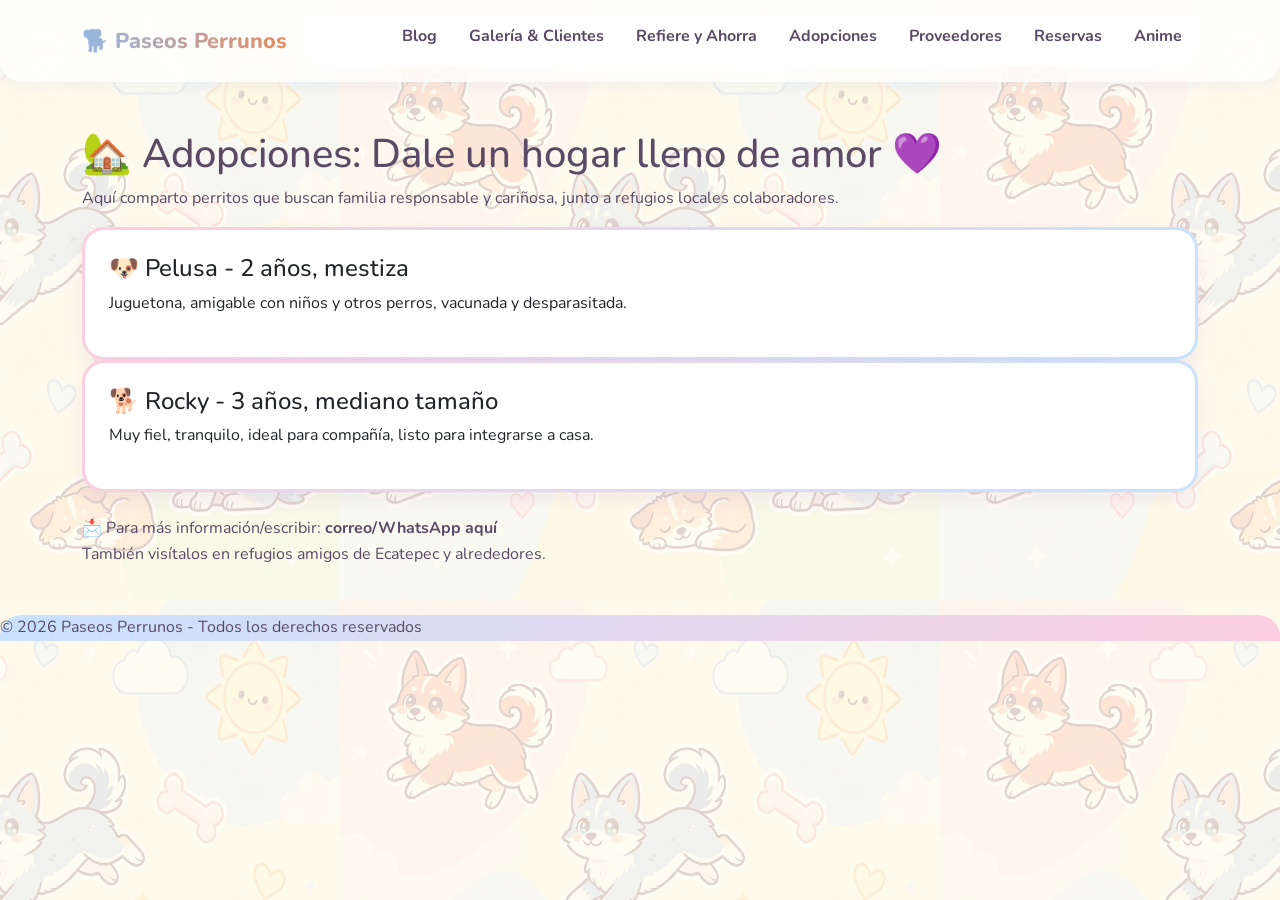
<file: adopciones.html>
<!DOCTYPE html>
<html lang="es">
<head>
  <meta charset="UTF-8">
  <meta name="viewport" content="width=device-width,initial-scale=1.0">
  <title>Adopciones | Paseos Perrunos</title>
  <link href="https://cdn.jsdelivr.net/npm/bootstrap@5.3.3/dist/css/bootstrap.min.css" rel="stylesheet">
  <link rel="stylesheet" href="css/estilos.css">
</head>
<body>
<nav class="navbar navbar-expand-lg">
  <div class="container">
    <a class="navbar-brand" href="index.html">🐕 Paseos Perrunos</a>
    <button class="navbar-toggler" data-bs-toggle="collapse" data-bs-target="#navMenu">
      <span class="navbar-toggler-icon"></span>
    </button>
    <div class="collapse navbar-collapse" id="navMenu">
      <ul class="navbar-nav ms-auto">
        <li class="nav-item"><a class="nav-link" href="blog.html">Blog</a></li>
        <li class="nav-item"><a class="nav-link" href="galeria-testimonios.html">Galería & Clientes</a></li>
        <li class="nav-item"><a class="nav-link" href="referidos.html">Refiere y Ahorra</a></li>
        <li class="nav-item"><a class="nav-link" href="adopciones.html">Adopciones</a></li>
        <li class="nav-item"><a class="nav-link" href="proveedores.html">Proveedores</a></li>
        <li class="nav-item"><a class="nav-link" href="reservas.html">Reservas</a></li>
        <li class="nav-item"><a class="nav-link" href="anime.html">Anime</a></li>
      </ul>
    </div>
  </div>
</nav>

<main class="container my-5">
    <h1 class="flotar">🏡 Adopciones: Dale un hogar lleno de amor 💜</h1>
    <p>Aquí comparto perritos que buscan familia responsable y cariñosa, junto a refugios locales colaboradores.</p>

    <div class="card p-4">
        <h4>🐶 Pelusa - 2 años, mestiza</h4>
        <p>Juguetona, amigable con niños y otros perros, vacunada y desparasitada.</p>
    </div>
    <div class="card p-4">
        <h4>🐕 Rocky - 3 años, mediano tamaño</h4>
        <p>Muy fiel, tranquilo, ideal para compañía, listo para integrarse a casa.</p>
    </div>

    <p class="mt-4">📩 Para más información/escribir: <strong>correo/WhatsApp aquí</strong><br>
    También visítalos en refugios amigos de Ecatepec y alrededores.</p>
</main>

<footer>© 2026 Paseos Perrunos - Todos los derechos reservados</footer>
<script src="https://cdn.jsdelivr.net/npm/bootstrap@5.3.3/dist/js/bootstrap.bundle.min.js"></script>
<script src="js/script.js"></script>
</body>
</html>
</file>
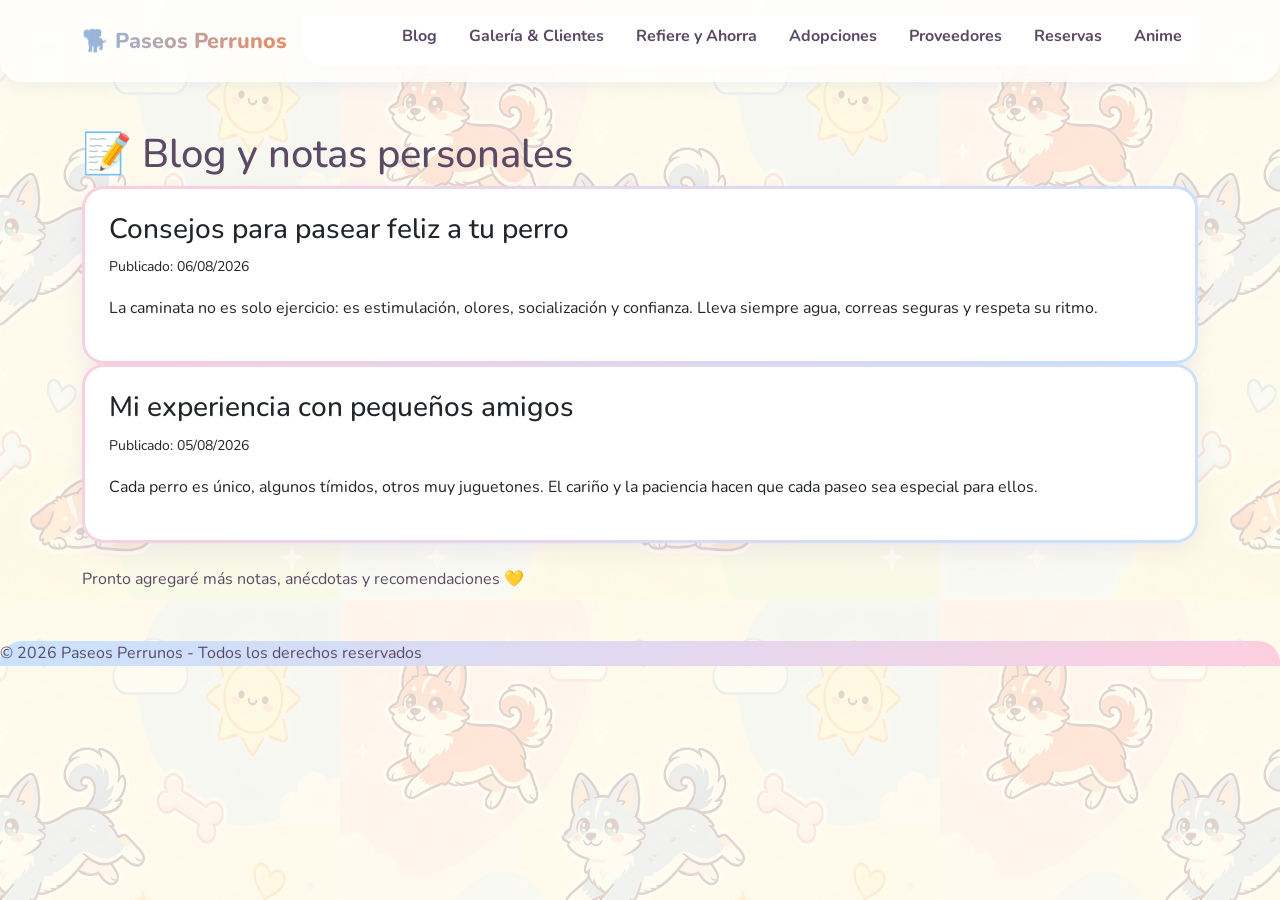
<file: blog.html>
<!DOCTYPE html>
<html lang="es">
<head>
  <meta charset="UTF-8">
  <meta name="viewport" content="width=device-width,initial-scale=1.0">
  <title>Blog | Paseos Perrunos</title>
  <link href="https://cdn.jsdelivr.net/npm/bootstrap@5.3.3/dist/css/bootstrap.min.css" rel="stylesheet">
  <link rel="stylesheet" href="css/estilos.css">
</head>
<body>
<nav class="navbar navbar-expand-lg">
  <div class="container">
    <a class="navbar-brand" href="index.html">🐕 Paseos Perrunos</a>
    <button class="navbar-toggler" data-bs-toggle="collapse" data-bs-target="#navMenu">
      <span class="navbar-toggler-icon"></span>
    </button>
    <div class="collapse navbar-collapse" id="navMenu">
      <ul class="navbar-nav ms-auto">
        <li class="nav-item"><a class="nav-link" href="blog.html">Blog</a></li>
        <li class="nav-item"><a class="nav-link" href="galeria-testimonios.html">Galería & Clientes</a></li>
        <li class="nav-item"><a class="nav-link" href="referidos.html">Refiere y Ahorra</a></li>
        <li class="nav-item"><a class="nav-link" href="adopciones.html">Adopciones</a></li>
        <li class="nav-item"><a class="nav-link" href="proveedores.html">Proveedores</a></li>
        <li class="nav-item"><a class="nav-link" href="reservas.html">Reservas</a></li>
        <li class="nav-item"><a class="nav-link" href="anime.html">Anime</a></li>
      </ul>
    </div>
  </div>
</nav>

<main class="container my-5">
    <h1 class="flotar">📝 Blog y notas personales</h1>
    
    <div class="card p-4">
        <h3>Consejos para pasear feliz a tu perro</h3>
        <p><small>Publicado: 06/08/2026</small></p>
        <p>La caminata no es solo ejercicio: es estimulación, olores, socialización y confianza. Lleva siempre agua, correas seguras y respeta su ritmo.</p>
    </div>

    <div class="card p-4">
        <h3>Mi experiencia con pequeños amigos</h3>
        <p><small>Publicado: 05/08/2026</small></p>
        <p>Cada perro es único, algunos tímidos, otros muy juguetones. El cariño y la paciencia hacen que cada paseo sea especial para ellos.</p>
    </div>

    <p class="mt-4">Pronto agregaré más notas, anécdotas y recomendaciones 💛</p>
</main>

<footer>© 2026 Paseos Perrunos - Todos los derechos reservados</footer>
<script src="https://cdn.jsdelivr.net/npm/bootstrap@5.3.3/dist/js/bootstrap.bundle.min.js"></script>
<script src="js/script.js"></script>
</body>
</html>
</file>
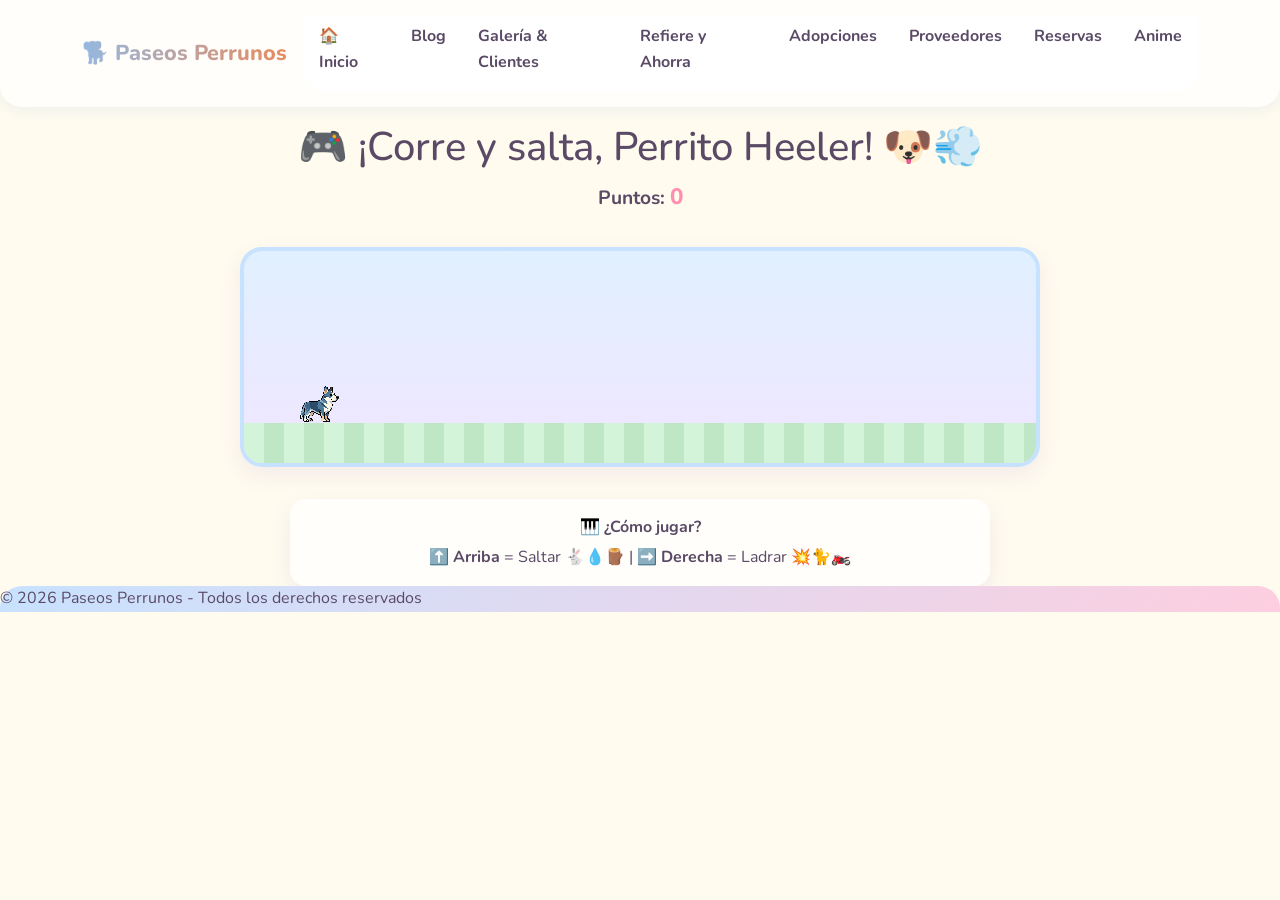
<file: juego-perrito.html>
<!DOCTYPE html>
<html lang="es">
<head>
  <meta charset="UTF-8">
  <meta name="viewport" content="width=device-width, initial-scale=1.0">
  <title>Juego Perrito Heeler 🐾 | Paseos Perrunos</title>
  <link href="https://cdn.jsdelivr.net/npm/bootstrap@5.3.3/dist/css/bootstrap.min.css" rel="stylesheet">
  <link rel="stylesheet" href="css/estilos.css">

  <!-- ✅ Precarga imágenes -->
  <script>
    const imagenes = [
      "imagenes/perrito-normal.png",
      "imagenes/perrito-saltando.png",
      "imagenes/perrito-ladrando.png"
    ];
    imagenes.forEach(ruta => { const img = new Image(); img.src = ruta; });
  </script>

  <style>
    /* ---------- ESTILOS ---------- */
    :root {
      --perrito-azul: #94B8E0;
      --perrito-cobre: #E88C60;
      --fondo-juego: #FFF8E6;
      --borde-suave: #C7E2FF;
      --texto-juego: #5A4A66;
    }

    body {
      background: var(--fondo-juego);
      overflow-x: hidden;
    }

    h1 { margin-top: 1rem; }

    #areaJuego {
      width: min(95%, 800px);
      height: 220px;
      margin: 2rem auto;
      background: linear-gradient(#e0f0ff, #f0e6ff);
      border: 4px solid var(--borde-suave);
      border-radius: 22px;
      position: relative;
      overflow: hidden;
      box-shadow: var(--sombra-cute, 0 6px 15px rgba(148,184,224,0.2));
    }

    .suelo {
      position: absolute;
      bottom: 0;
      width: 100%;
      height: 40px;
      background: repeating-linear-gradient(90deg, #D4F4D9 0px, #D4F4D9 20px, #bfe6c5 20px, #bfe6c5 40px);
    }

    /* 🐕 SIN VOLTEO: orientación correcta tal cual tu imagen */
    #perrito {
      width: 70px;
      height: 55px;
      position: absolute;
      bottom: 32px;
      left: 40px;
      background: url("imagenes/perrito-normal.png") center/contain no-repeat;
      background-size: contain;
      background-position: bottom center;
      transition: bottom 0.1s ease;
      image-rendering: pixelated;
      backface-visibility: hidden;
      z-index: 10;
    }

    .saltando {
      background-image: url("imagenes/perrito-saltando.png") !important;
      animation: salto 0.6s ease-out;
    }
    .ladrando {
      background-image: url("imagenes/perrito-ladrando.png") !important;
      animation: ladrido 0.3s ease 2;
    }

    @keyframes salto {
      0% { bottom: 32px; }
      50% { bottom: 115px; }
      100% { bottom: 32px; }
    }
    @keyframes ladrido {
      0% { transform: scale(1); }
      50% { transform: scale(1.25) rotate(6deg); }
      100% { transform: scale(1); }
    }

    /* 🧱 Objetos */
    .objeto {
      position: absolute;
      bottom: 32px;
      right: -60px;
      font-size: 34px;
      transform: scale(0.75);
      transform-origin: bottom center;
      animation: desplazar 3.2s linear infinite;
    }
    .destruible { transition: opacity 0.2s, transform 0.2s; }
    .eliminado { opacity: 0; transform: scale(0); }

    @keyframes desplazar {
      0% { right: -60px; }
      100% { right: 110%; }
    }

    .info-juego {
      text-align: center;
      font-size: 1.2rem;
      font-weight: 700;
      color: var(--texto-juego);
    }
    .puntuacion {
      font-size: 1.4rem;
      color: var(--acento-corazon);
      font-weight: 800;
    }
    .mensaje-fin {
      position: absolute;
      top: 50%; left: 50%;
      transform: translate(-50%, -50%);
      background: rgba(255,255,255,0.92);
      padding: 2rem;
      border-radius: 22px;
      text-align: center;
      border:3px solid var(--azul-heeler);
      z-index:20;
    }
    .oculto { display: none; }

    .controles {
      max-width: 700px;
      margin: 0 auto;
      background: rgba(255,255,255,0.7);
      border-radius: 16px;
      padding: 1rem;
      box-shadow: var(--sombra-cute, 0 4px 12px rgba(148,184,224,0.15));
    }

    @media(max-width: 600px){
      #perrito { width:60px; height:48px; }
      .objeto { font-size:28px; }
    }
    /* ====== ✅ CONTROLES TÁCTILES ====== */
    .controles-tactiles{
      display:none;
      gap:1.5rem;
      justify-content:center;
      margin-top:1rem;
      margin-bottom:1rem;
    }
    .btn-tactil{
      padding:12px 28px;
      font-size:18px;
      border-radius:12px;
      border:none;
      background:var(--perrito-cobre);
      color:white;
      font-weight:bold;
      box-shadow: 0 4px 8px rgba(232,140,96,0.3);
    }
    .btn-tactil:active{ transform:scale(0.95); }

    @media(max-width: 600px){
      .controles-tactiles{ display:flex; } /* 📱 Solo aparecen en celulares */      
    }
  </style>
</head>
<body>

<!-- 🧭 Navegación -->
<nav class="navbar navbar-expand-lg">
  <div class="container">
    <a class="navbar-brand" href="index.html">🐕 Paseos Perrunos</a>
    <button class="navbar-toggler" data-bs-toggle="collapse" data-bs-target="#navMenu">
      <span class="navbar-toggler-icon"></span>
    </button>
    <div class="collapse navbar-collapse" id="navMenu">
      <ul class="navbar-nav ms-auto">
        <li class="nav-item"><a class="nav-link" href="index.html">🏠 Inicio</a></li>
        <li class="nav-item"><a class="nav-link" href="blog.html">Blog</a></li>
        <li class="nav-item"><a class="nav-link" href="galeria-testimonios.html">Galería & Clientes</a></li>
        <li class="nav-item"><a class="nav-link" href="referidos.html">Refiere y Ahorra</a></li>
        <li class="nav-item"><a class="nav-link" href="adopciones.html">Adopciones</a></li>
        <li class="nav-item"><a class="nav-link" href="proveedores.html">Proveedores</a></li>
        <li class="nav-item"><a class="nav-link" href="reservas.html">Reservas</a></li>
        <li class="nav-item"><a class="nav-link" href="anime.html">Anime</a></li>
      </ul>
    </div>
  </div>
</nav>

<main class="container">
  <h1 class="flotar text-center">🎮 ¡Corre y salta, Perrito Heeler! 🐶💨</h1>

  <div class="info-juego mb-2">
    Puntos: <span id="puntos" class="puntuacion">0</span>
  </div>

  <div id="areaJuego">
    <div class="suelo"></div>
    <div id="perrito"></div>

    <div id="mensaje" class="mensaje-fin oculto">
      <h3>💥 ¡Terminó el juego!</h3>
      <p>Puntuación final: <span id="finalPts"></span></p>
      <button onclick="iniciarJuego()" class="btn-principal mt-2">🔄 Volver a jugar</button>
      <br><a href="index.html" class="btn-kawaii mt-2 d-inline-block">🏡 Volver al inicio</a>
    </div>
  </div>

  <div class="controles text-center">
    <p class="fw-bold mb-1">🎹 ¿Cómo jugar?</p>
    <span>⬆️ <b>Arriba</b> = Saltar 🐇💧🪵 | </span>
    <span>➡️ <b>Derecha</b> = Ladrar 💥🐈🏍️</span>
  </div>

  <!-- ✅ BOTONES PARA PANTALLAS TÁCTILES -->
  <div class="controles-tactiles">
    <button class="btn-tactil" ontouchstart="saltar(); return false;">⬆️ Saltar</button>
    <button class="btn-tactil" ontouchstart="ladrar(); return false;">➡️ Ladrar</button>
  </div>
</main>

<footer>© 2026 Paseos Perrunos - Todos los derechos reservados</footer>
<script src="https://cdn.jsdelivr.net/npm/bootstrap@5.3.3/dist/js/bootstrap.bundle.min.js"></script>

<script>
// ========== VARIABLES ==========
const perrito = document.getElementById('perrito');
const areaJuego = document.getElementById('areaJuego');
const puntosElem = document.getElementById('puntos');
const mensajeFin = document.getElementById('mensaje');
const finalPts = document.getElementById('finalPts');

let puntos = 0;
let jugando = false;
let velocidad = 3.2;
let temporizadorObjetos;
let saltoActivo = false;
let ladrandoActivo = false;

let distanciaMinima = 3800;   // Empieza MUY separado
let separacionExtra = 120;    // Se reduce POCO cada 10 puntos (antes 150, más suave)
const DISTANCIA_MINIMA_SEGURA = 2900; // 🛑 LÍMITE INFRANQUEABLE: JAMÁS BAJA DE AQUÍ

const listaObjetos = [
  {emoji:'🐇', tipo:'saltar'},
  {emoji:'💧', tipo:'saltar'},
  {emoji:'🪵', tipo:'saltar'},
  {emoji:'🐈', tipo:'ladrar'},
  {emoji:'🏍️', tipo:'ladrar'}
];

// ========== FUNCIONES ==========
function saltar(){
  // 🛑 Si está saltando: interrumpir, REINICIAR animación completamente
  if(saltoActivo){
    // Detener temporizador viejo
    clearTimeout(window.timeoutSalto);
    // Quitar clases y forzar reinicio visual
    perrito.classList.remove('saltando');
    saltoActivo = false;
    // ✅ TRUCO CLAVE: pequeño retardo para que el navegador detecte el cambio y repita animación
    void perrito.offsetWidth; 
  }

  // ✅ SIEMPRE cortar ladrido si está activo
  perrito.classList.remove('ladrando');
  ladrandoActivo = false;

  // ✅ INICIAR SALTO NUEVO, AHORA SÍ REPITE ANIMACIÓN
  saltoActivo = true;
  perrito.classList.add('saltando');

  // Guardamos temporizador para poder cancelarlo luego
  window.timeoutSalto = setTimeout(()=>{
    perrito.classList.remove('saltando');
    saltoActivo = false;
  }, 600);
}

function ladrar(){
  if(jugando && !ladrandoActivo){ // ✅ NUEVA VARIABLE SOLO PARA LADRIDO
    ladrandoActivo = true;
    perrito.classList.add('ladrando');
    
    document.querySelectorAll('.destruible').forEach(obj=>{
      const pos = obj.getBoundingClientRect();
      const perPos = perrito.getBoundingClientRect();
      if(pos.left - perPos.left < 140 && pos.left - perPos.left > -20 && !obj.classList.contains('eliminado')){
        obj.classList.add('eliminado');
        puntos +=5;
        actualizarPuntos();
        setTimeout(()=> obj.remove(),200);
      }
    });

    setTimeout(()=>{
      perrito.classList.remove('ladrando');
      ladrandoActivo=false;
    },600);
  }
}

function crearObjeto(){
  const info = listaObjetos[Math.floor(Math.random() * listaObjetos.length)];
  const obj = document.createElement('div');
  obj.className = 'objeto';
  obj.innerText = info.emoji;
  obj.dataset.tipo = info.tipo;

  if(info.tipo === 'ladrar') obj.classList.add('destruible');
  areaJuego.appendChild(obj);
  obj.style.animationDuration = `${velocidad}s`;

  const revisarColision = setInterval(()=>{
    const pPer = perrito.getBoundingClientRect();
    const pObj = obj.getBoundingClientRect();

    if(pObj.left < pPer.right - 20 && pObj.right > pPer.left + 5 && pObj.bottom > pPer.top + 2){
      let golpe = true;

      if(info.tipo === 'saltar' && saltoActivo) golpe=false;
      if(info.tipo === 'ladrar' && obj.classList.contains('eliminado')) golpe=false;

      if(golpe){
        clearInterval(revisarColision);
        finJuego();
      }
    }

    if(!obj.pasado && pObj.right < pPer.left){
      obj.pasado = true;
      puntos += 1; // ⭐ PUNTO POR ESQUIVAR
      actualizarPuntos(); // ⭐ ACTUALIZA SIEMPRE
      
      // Aceleración y ajuste distancia
      if(puntos %10 === 0 && velocidad > 1.6){
        velocidad -= 0.08;
        if(distanciaMinima > DISTANCIA_MINIMA_SEGURA){
          distanciaMinima -= separacionExtra;
          clearInterval(temporizadorObjetos);
          temporizadorObjetos = setInterval(crearObjeto, distanciaMinima);
        }
      }
    }

    if(pObj.right <0){
      clearInterval(revisarColision);
      obj.remove();
    }
  },50);
}

function actualizarPuntos(){
  puntosElem.textContent = puntos;
}

function finJuego(){
  jugando=false;
  clearInterval(temporizadorObjetos);
  finalPts.textContent = puntos;
  mensajeFin.classList.remove('oculto');
}

function iniciarJuego(){
  puntos=0; 
  velocidad=3.2; 
  jugando=true;
  distanciaMinima = 3800;
  actualizarPuntos();
  mensajeFin.classList.add('oculto');
  document.querySelectorAll('.objeto').forEach(o=>o.remove());
  clearInterval(temporizadorObjetos);
  temporizadorObjetos = setInterval(crearObjeto, distanciaMinima);
}

// --- CONTROLES SEPARADOS ---
document.addEventListener('keydown', e=>{
  // 🆙 SALTAR: SIEMPRE LIBRE, SIN BLOQUEOS
  if(e.key==='ArrowUp'){ 
    saltar(); 
    e.preventDefault(); 
  }
  // ➡️ LADRAR: SOLO SE BLOQUEA A SÍ MISMO, NO AFECTA SALTO
  if(e.key==='ArrowRight' && !ladrandoActivo){ 
    ladrar(); 
    e.preventDefault(); 
  }
});

window.onload = iniciarJuego;
</script>
</body>
</html>
</file>
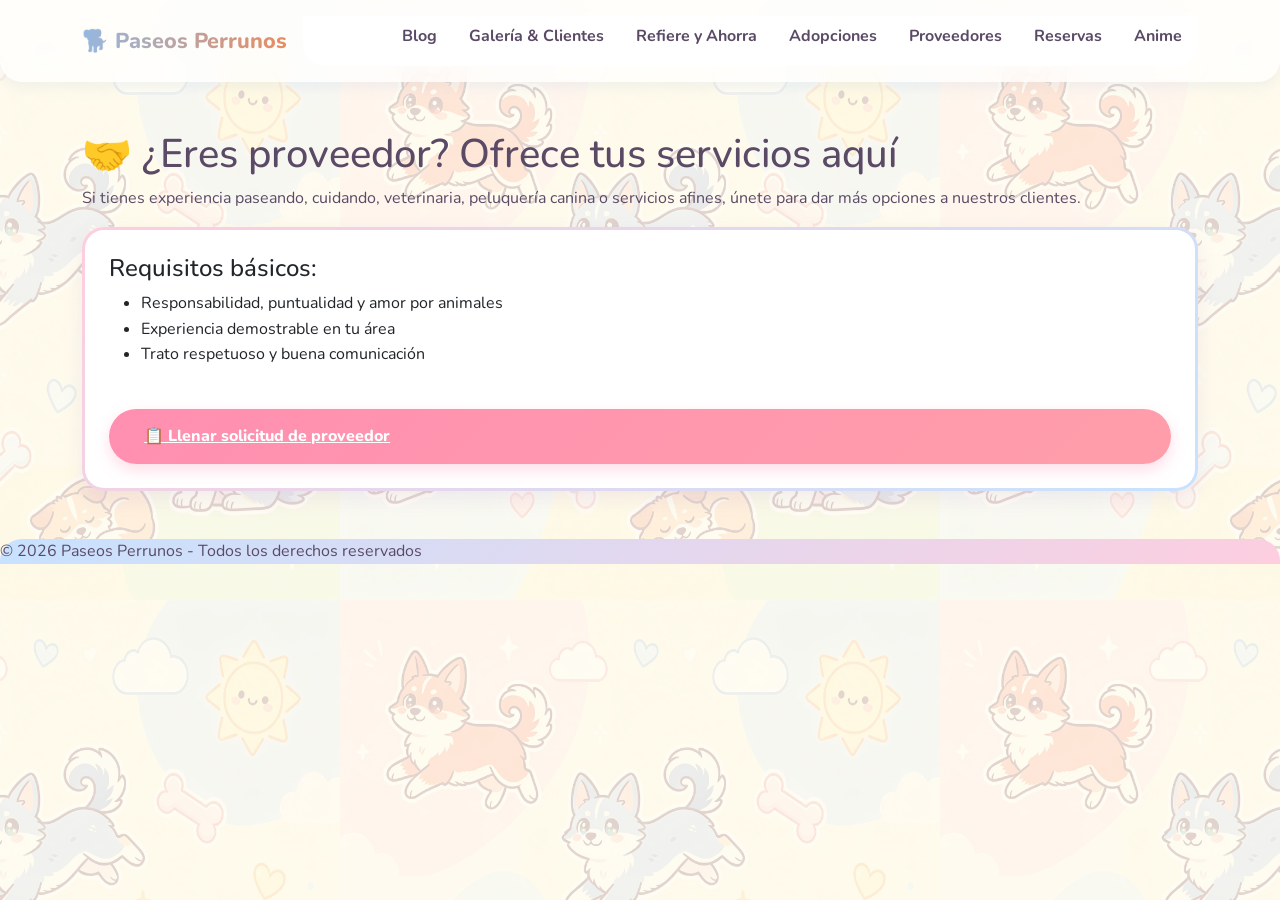
<file: proveedores.html>
<!DOCTYPE html>
<html lang="es">
<head>
  <meta charset="UTF-8">
  <meta name="viewport" content="width=device-width,initial-scale=1.0">
  <title>Ser Proveedor | Paseos Perrunos</title>
  <link href="https://cdn.jsdelivr.net/npm/bootstrap@5.3.3/dist/css/bootstrap.min.css" rel="stylesheet">
  <link rel="stylesheet" href="css/estilos.css">
</head>
<body>
<nav class="navbar navbar-expand-lg">
  <div class="container">
    <a class="navbar-brand" href="index.html">🐕 Paseos Perrunos</a>
    <button class="navbar-toggler" data-bs-toggle="collapse" data-bs-target="#navMenu">
      <span class="navbar-toggler-icon"></span>
    </button>
    <div class="collapse navbar-collapse" id="navMenu">
      <ul class="navbar-nav ms-auto">
        <li class="nav-item"><a class="nav-link" href="blog.html">Blog</a></li>
        <li class="nav-item"><a class="nav-link" href="galeria-testimonios.html">Galería & Clientes</a></li>
        <li class="nav-item"><a class="nav-link" href="referidos.html">Refiere y Ahorra</a></li>
        <li class="nav-item"><a class="nav-link" href="adopciones.html">Adopciones</a></li>
        <li class="nav-item"><a class="nav-link" href="proveedores.html">Proveedores</a></li>
        <li class="nav-item"><a class="nav-link" href="reservas.html">Reservas</a></li>
        <li class="nav-item"><a class="nav-link" href="anime.html">Anime</a></li>
      </ul>
    </div>
  </div>
</nav>

<main class="container my-5">
    <h1 class="flotar">🤝 ¿Eres proveedor? Ofrece tus servicios aquí</h1>
    <p>Si tienes experiencia paseando, cuidando, veterinaria, peluquería canina o servicios afines, únete para dar más opciones a nuestros clientes.</p>

    <div class="card p-4">
        <h4>Requisitos básicos:</h4>
        <ul>
            <li>Responsabilidad, puntualidad y amor por animales</li>
            <li>Experiencia demostrable en tu área</li>
            <li>Trato respetuoso y buena comunicación</li>
        </ul>
        <br>
        <a href="https://forms.google.com/" target="_blank" class="btn-principal">📋 Llenar solicitud de proveedor</a>
    </div>
</main>

<footer>© 2026 Paseos Perrunos - Todos los derechos reservados</footer>
<script src="https://cdn.jsdelivr.net/npm/bootstrap@5.3.3/dist/js/bootstrap.bundle.min.js"></script>
<script src="js/script.js"></script>
</body>
</html>
</file>
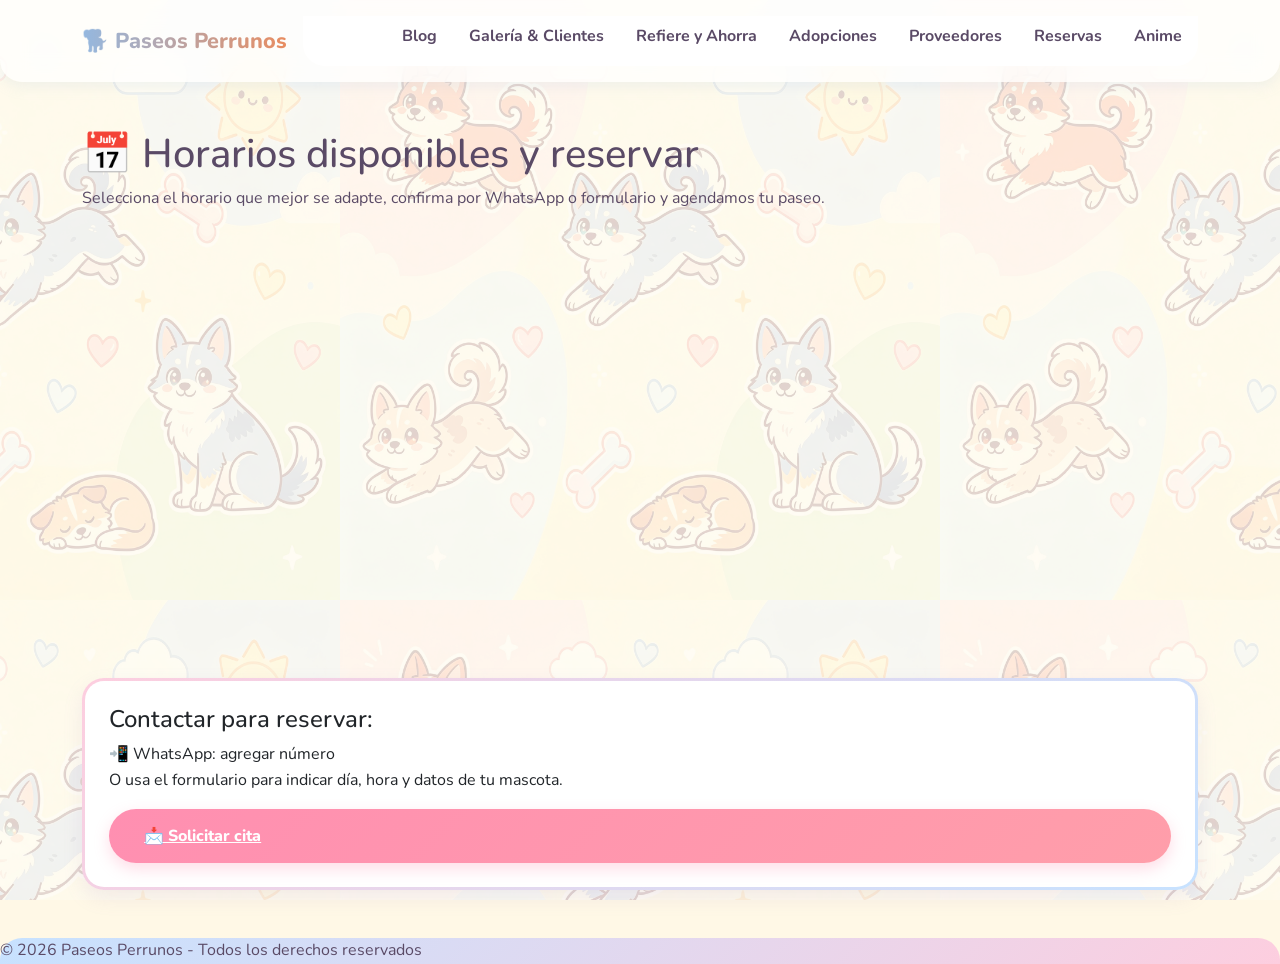
<file: reservas.html>
<!DOCTYPE html>
<html lang="es">
<head>
  <meta charset="UTF-8">
  <meta name="viewport" content="width=device-width,initial-scale=1.0">
  <title>Reservas | Paseos Perrunos</title>
  <link href="https://cdn.jsdelivr.net/npm/bootstrap@5.3.3/dist/css/bootstrap.min.css" rel="stylesheet">
  <link rel="stylesheet" href="css/estilos.css">
</head>
<body>
<nav class="navbar navbar-expand-lg">
  <div class="container">
    <a class="navbar-brand" href="index.html">🐕 Paseos Perrunos</a>
    <button class="navbar-toggler" data-bs-toggle="collapse" data-bs-target="#navMenu">
      <span class="navbar-toggler-icon"></span>
    </button>
    <div class="collapse navbar-collapse" id="navMenu">
      <ul class="navbar-nav ms-auto">
        <li class="nav-item"><a class="nav-link" href="blog.html">Blog</a></li>
        <li class="nav-item"><a class="nav-link" href="galeria-testimonios.html">Galería & Clientes</a></li>
        <li class="nav-item"><a class="nav-link" href="referidos.html">Refiere y Ahorra</a></li>
        <li class="nav-item"><a class="nav-link" href="adopciones.html">Adopciones</a></li>
        <li class="nav-item"><a class="nav-link" href="proveedores.html">Proveedores</a></li>
        <li class="nav-item"><a class="nav-link" href="reservas.html">Reservas</a></li>
        <li class="nav-item"><a class="nav-link" href="anime.html">Anime</a></li>
      </ul>
    </div>
  </div>
</nav>

<main class="container my-5">
    <h1 class="flotar">📅 Horarios disponibles y reservar</h1>
    <p>Selecciona el horario que mejor se adapte, confirma por WhatsApp o formulario y agendamos tu paseo.</p>

    <ul id="lista-horarios" class="list-group mb-4"></ul>

    <div class="card p-4">
        <h4>Contactar para reservar:</h4>
        <p>📲 WhatsApp: agregar número<br>
        O usa el formulario para indicar día, hora y datos de tu mascota.</p>
        <a href="https://forms.google.com/" target="_blank" class="btn-principal">📩 Solicitar cita</a>
    </div>
</main>

<footer>© 2026 Paseos Perrunos - Todos los derechos reservados</footer>
<script src="https://cdn.jsdelivr.net/npm/bootstrap@5.3.3/dist/js/bootstrap.bundle.min.js"></script>
<script src="js/script.js"></script>
</body>
</html>
</file>
<file: css/estilos.css>
@import url('https://fonts.googleapis.com/css2?family=Plus+Jakarta+Sans:wght@400;500;600;700&family=Nunito:wght@500;600;700;800&display=swap');

:root {
  --fondo-base: #FFF8E6;
  --rosa-dulce: #FDCEDF;
  --azul-cielo: #C7E2FF;
  --verde-menta: #D4F4D9;
  --azul-heeler: #94B8E0;
  --cobre-heeler: #E88C60;
  --texto-oscuro: #5A4A66;
  --acento-corazon: #FF8FB1;
  --sombra-cute: 0 8px 20px rgba(160, 120, 200, 0.12);
  --redondeo: 22px;
}

* {
  margin: 0;
  padding: 0;
  box-sizing: border-box;
}

body {
  font-family: 'Nunito', 'Plus Jakarta Sans', sans-serif;
  background-color: var(--fondo-base);
  /* 👇 TU FONDO PERSONALIZADO */
  background-image: url('../imagenes/fondo-heelers-kawaii.jpg');
  background-size: 600px auto; /* tamaño ideal para repetir lindo */
  background-repeat: repeat;
  background-attachment: fixed;
  background-position: center top;
  color: var(--texto-oscuro);
  line-height: 1.6;
}

/* Capa de fondo transparente: NO INTERFIERA */
body::before{
  content:"";
  position:fixed;
  inset:0;
  background:rgba(255,252,242,0.82);
  z-index:-2; /* Bajamos MÁS el índice para que no moleste */
  pointer-events:none; /* 💡 CLAVE: no intercepta clics */
}

/* 🧭 Navegación dulce */
/* ===== CORRECCIÓN NAVBAR Y MENÚ ===== */
.navbar {
  position: sticky;
  top: 0;
  z-index: 999;
  /* ✅ Fondo SUAVE, transparente, combina con el fondo kawaii */
  background: rgba(255, 255, 255, 0.75); /* Blanco muy suave */
  backdrop-filter: blur(12px); /* Efecto vidrio elegante */
  -webkit-backdrop-filter: blur(12px);
  border-radius:0 0 var(--redondeo) var(--redondeo);
  box-shadow: 0 4px 15px rgba(148, 184, 224, 0.15); /* Sombra azul pastel suave */
  padding:1rem 0;
}

/* Menú colapsado: asegurar que salga por ENCIMA */
.navbar-collapse {
  z-index: 1000;
  position: relative;
  background: rgba(255,255,255,0.92);
  border-radius: 0 0 var(--redondeo) var(--redondeo);
  padding-bottom: 0.5rem;
}
.navbar-collapse.collapse {
  position: relative;
}
.navbar-collapse.show {
  z-index: 1000;
}
/* Botón hamburguesa: también arriba */
.navbar-toggler{
  border: none;
  background: rgba(255,255,255,0.8);
  border-radius: 12px;
}
.navbar-toggler-icon{
  filter: invert(40%) sepia(20%) saturate(400%) hue-rotate(240deg); /* Color oscuro suave */
}
.navbar-brand{
  font-weight:800; font-size:1.35rem;
  /* Degradado AZUL HEELER + COBRE HEELER = tus colores protagonistas */
  background: linear-gradient(90deg, var(--azul-heeler), var(--cobre-heeler));
  -webkit-background-clip: text;
  color:transparent !important;
}
.nav-link{
  font-weight:700; margin:0 0.5rem;
  color: var(--texto-oscuro) !important; /* Texto legible suave */
  transition: all 0.3s ease;
}
.nav-link:hover{
  color:var(--acento-corazon) !important; /* Rosa dulce al pasar */
  transform: scale(1.08);
}

/* 🎀 Tarjetas, bloques y cajas */
.card, .tarjeta, .testimonio, .bloque-referido{
  background:rgba(255,255,255,0.85);
  border-radius:var(--redondeo);
  box-shadow:var(--sombra-cute);
  border:3px solid transparent;
  background-image: linear-gradient(white,white), linear-gradient(135deg, var(--rosa-dulce), var(--azul-cielo));
  background-origin:border-box;
  background-clip:padding-box, border-box;
  transition: all 0.4s ease;
}
.card:hover, .tarjeta:hover{
  transform: translateY(-6px) scale(1.02);
  box-shadow: 0 12px 25px rgba(255, 143, 177, 0.2);
}

/* 💖 Botones llamativos y tiernos */
.btn-principal{
  background: linear-gradient(135deg, var(--acento-corazon), #FF9EAA);
  color:white; font-weight:800;
  border-radius:50px;
  padding:0.9rem 2.2rem;
  border:none;
  box-shadow: 0 6px 15px rgba(255, 143, 177, 0.3);
  transition: all 0.35s ease;
}
.btn-principal:hover{
  transform:scale(1.07);
  box-shadow: 0 9px 20px rgba(255, 143, 177, 0.4);
}

/* ✨ Botones extra kawaii */
.btn-kawaii{
  padding:0.85rem 2rem;
  font-weight:700;
  border-radius:50px;
  border:2px solid transparent;
  background: linear-gradient(135deg, rgba(199,226,255,0.7), rgba(253,206,223,0.7));
  color:var(--texto-oscuro);
  transition: all 0.35s ease;
}
.btn-kawaii:hover{
  transform:scale(1.06);
  border-color:var(--acento-corazon);
  box-shadow: 0 6px 15px rgba(255,143,177,0.25);
}

.btn-secundario {
  cursor: pointer;
  text-decoration: none;
  display: inline-block;
}
/* ✨ Animaciones kawaii */
@keyframes flotar {
  0%{transform:translateY(0);}
  50%{transform:translateY(-8px);}
  100%{transform:translateY(0);}
}
@keyframes latido {
  0%{transform:scale(1);}
  50%{transform:scale(1.15);} /* Más visible */
  100%{transform:scale(1);}
}
.flotar{
  animation: flotar 3s ease-in-out infinite;
}
.corazon-latido{
  animation: latido 1.8s ease-in-out infinite;
  display: inline-block; /* ✅ CLAVE PERDIDA: permite escalar correctamente */
}

.fade-up{
  opacity:0; transform:translateY(25px);
  transition: opacity 0.7s ease, transform 0.7s ease;
}
.fade-up.visible{opacity:1; transform:translateY(0);}

/* 🐾 Galería imágenes */
.img-galeria{
  border-radius:var(--redondeo);
  border:4px solid;
  border-image: linear-gradient(90deg, var(--azul-heeler), var(--cobre-heeler)) 1;
}

/* Pie página */
footer{
  background: linear-gradient(135deg, var(--azul-cielo), var(--rosa-dulce));
  color:var(--texto-oscuro);
  border-radius: var(--redondeo) var(--redondeo) 0 0;
}

/* Adaptación móvil */
@media(max-width:768px){
  body{background-size:400px auto;}
}
@media (prefers-reduced-motion: reduce){
  *, .flotar, .corazon-latido{animation:none !important; transition:none !important;}
}
</file>
